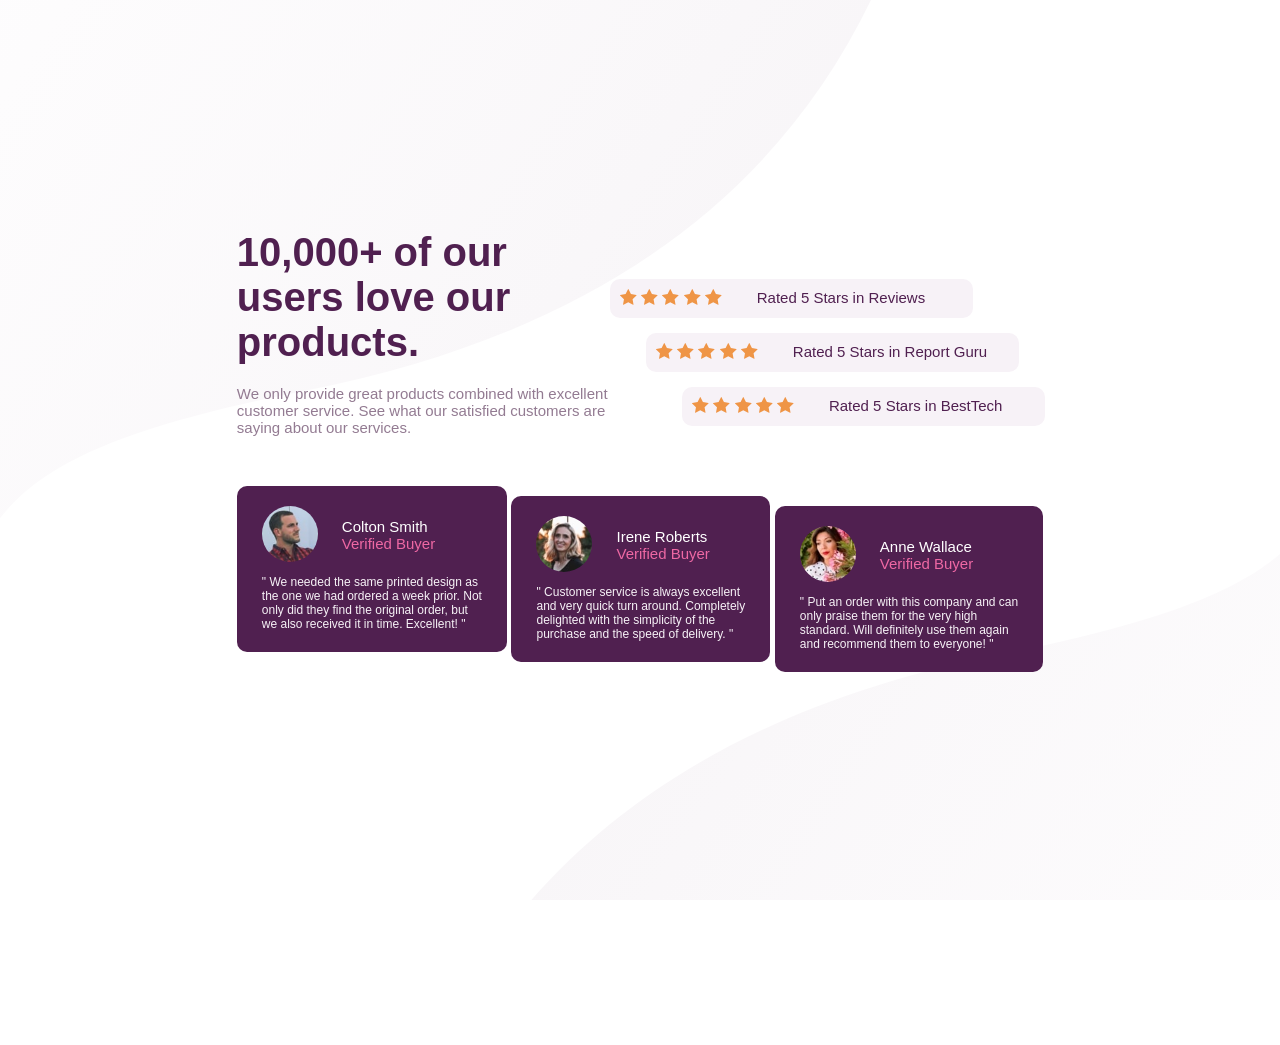
<file: index.html>
<!DOCTYPE html>
<html lang="en">
  <head>
    <meta charset="UTF-8" />
    <meta name="viewport" content="width=device-width, initial-scale=1.0" />
    <!-- displays site properly based on user's device -->

    <link
      rel="icon"
      type="png"
      sizes="32x32"
      href="favicon-32x32.png"
    />

    <title>Frontend Mentor | Social proof section</title>

    <!-- Feel free to remove these styles or customise in your own stylesheet 👍 -->
    <style>
      .attribution {
        font-size: 11px;
        text-align: center;
      }
      .attribution a {
        color: hsl(228, 45%, 44%);
      }
    </style>
    <link rel="stylesheet" href="style.css">
  </head>
  <body>
    <div class="background">

      <div class="top">
        <img src="bg-pattern-top-desktop.svg" alt="">
      </div>
      <div class="bottom">
        <img src="bg-pattern-bottom-desktop.svg" alt="">
      </div>

    </div>
    
    <div class="main">
      <div class="Above">
        <div class="left">
          <div class="main_statment">
            10,000+ of our </br>users love our</br> products.
          </div>
          <div class="moto">
            We only provide great products combined with excellent </br>customer service.
            See what our satisfied customers are</br> saying about our services.
          </div>

        </div>
        
        
        <div class="right">
          <div class="rating" id="rating-1">
            <div class="star">
              <img src="icon-star.svg" alt="a golden star">
              <img src="icon-star.svg" alt="a golden star">
              <img src="icon-star.svg" alt="a golden star">
              <img src="icon-star.svg" alt="a golden star">
              <img src="icon-star.svg" alt="a golden star">
            </div>
            Rated 5 Stars in Reviews
          </div>
          <div class="rating" id="rating-2">
            <div class="star">
              <img src="icon-star.svg" alt="a golden star">
              <img src="icon-star.svg" alt="a golden star">
              <img src="icon-star.svg" alt="a golden star">
              <img src="icon-star.svg" alt="a golden star">
              <img src="icon-star.svg" alt="a golden star">
            </div>
            Rated 5 Stars in Report Guru
          </div>
          <div class="rating" id="rating-3">
            <div class="star">
              <img src="icon-star.svg" alt="a golden star">
              <img src="icon-star.svg" alt="a golden star">
              <img src="icon-star.svg" alt="a golden star">
              <img src="icon-star.svg" alt="a golden star">
              <img src="icon-star.svg" alt="a golden star">
            </div>
            Rated 5 Stars in BestTech
          </div>
        </div>
        
      </div>

      <div class="Below">
      <div id="comment-1" class="comment">
        <div class="head">
          <div class="img">
            <img src="image-colton.jpg" alt="a man smiling with a red and black shirt on.">
          </div>
          <div class="name">
            Colton Smith  
            <div class="verify">Verified Buyer</div>
          </div>
        </div>
        <div class="words">
          "  We needed the same printed design as</br> the one we had ordered a week prior.
          Not </br>only did they find the original order, but</br> we also received it in time.
          Excellent!  "
        </div> 
      </div>
        
      <div id="comment-2" class="comment">
        <div class="head">
          <div class="img"><img src="image-irene.jpg" alt="blond women standing in a filed of grass"></div>
          <div class="name">
            Irene Roberts
            <div class="verify">Verified Buyer</div>
          </div>
        </div>
        <div class="words">
          "  Customer service is always excellent </br>and very quick turn around. Completely</br>
          delighted with the simplicity of the</br> purchase and the speed of delivery.  " 
        </div>
      </div>

      <div id="comment-3" class="comment">
        <div class="head">
          <div class="img">
            <img src="image-anne.jpg" alt="a woment stanging next to a blososming flower">
          </div>
          <div class="name">
            Anne Wallace 
            <div class="verify">Verified Buyer</div>
          </div>
        </div>
        <div class="words">
          "  Put an order with this company and can</br> only praise them for the very high</br>
          standard. Will definitely use them again</br> and recommend them to everyone!  "
        </div>
      </div>
    </div>
  </div>
    
  </body>
</html>
</file>
<file: style.css>
html,body{
   position: relative;
   margin: 0;
   padding: 0;
   width: 100%;
   height: 100%;
   font-family: 'Franklin Gothic Medium', 'Arial Narrow', Arial, sans-serif;
   font-size: 15px;
   overflow: hidden;
}
 .background{
    position: absolute;
    z-index: 1;
    display: flex; 
    height: 100vh;
    width: 100vw; 
    box-sizing: border-box;  
 }
 .background img{
   height: 100%;
   object-fit: cover;
   display: block;
 }
  .background .top img{
   margin-left: -40%;
  }
  .background .bottom img{
   margin-left: -70%;
   margin-top: 10%;
  }



 .main{
   margin: 0;
   height:100%;
   width: 100%;
    position: absolute;
    z-index: 2;
    display: flex;
    align-items: center;
    justify-content: center;
    flex-direction: column;
    gap: 50px;
 }

 .Above{
   display: flex;
   flex-direction: row;
   justify-content: space-between;
   align-items: center;
   width: 63%;
 }

.main_statment{
   padding-bottom: 20px;
   color: hsl(300, 43%, 22%);
   font-size: 40px;
   font-weight: 700;
}
.moto{
   color: hsl(303, 10%, 53%);
}
.right{
   display: flex;
   gap: 15px;
   flex-direction: column;
   margin-top: 5%;
}
.right .rating{
   display: flex;
   gap: 35px;
   padding:10px;
   width: 95%;
   border-radius: 10px;
   color: hsl(300, 43%, 22%);
   background-color: hsl(300, 24%, 96%);
   
}

#rating-1{
   margin-left: -20%;
}
#rating-2{
   margin-left: -10%;
   padding-right: 20px;
}


 .Below{
   display: flex;
   flex-direction: row;
   justify-content: space-between;
   width: 63%;
 }

.comment{
   box-sizing: border-box;
   padding-left:25px;
   padding-right: 25px;
   padding-bottom:20px ;
   padding-top: 20px;
   border-radius: 10px;
   background-color: hsl(300, 43%, 22%);
   color: white;
   font-size: 12px;
   font-weight: 500;
   height: 90%;
}

.comment .head{
   display: flex;
   flex-direction: row;
   gap: 0px;
   justify-content: left;
   align-items: center;
   padding-bottom: 10px;
   font-size: 15px;
   font-weight: 300;
}
.head .img img{
   border-radius: 50px;
   max-width: 70%;
}
.verify{
   color: hsl(333, 80%, 67%);
}
.words{
   color: hsl(300, 24%, 96%);
}
#comment-2{
   margin-top: 10px;
}
#comment-3{
   margin-top: 20px;
}
@media (max-width: 1250px) {
   .Above{
      width: 75%;
   }
   .Below{
      width: 75%;
   }
}
@media (max-width: 1100px) {
   .Above{
      width: 80%;
   }
   .Below{
      width: 80%;
   }
}
@media (max-width: 990px) {
   .Above{
      width: 90%;
   }
   .Below{
      width: 90%;
   }
}
@media (max-width: 900px) {
   .Above{
      width: 95%;
   }
   .Below{
      width: 95%;
   }
}


@media (max-width: 820px) {
   body{
   overflow-y:scroll;
   height: 100vh;
}
.main{
   margin-top: 200px;
   gap: 0px;
   padding-top: 100px;
}
.right{
   width: 100%;
}
   #rating-1,#rating-2,#rating-3{
      flex-direction: column;
      margin: 0px;
      gap: 10px;
      width: 90%;
      height: 100%;
      padding: 30px;
   }
   .words{
      text-align: center;
      text-align: justify;
   }

   .Below{
      flex-direction: column;
      justify-content: center;
      align-items: center;
      width: 100%;
      padding-bottom: 80px;

   }
   .comment{
      height: 100%;
      width: 90%;
   }
   .comment .words{
      text-align: center;
      font-size: 20px;
   }
   .Above{
      flex-direction: column;
      width: 90%;
      align-items: center;
      justify-content: center;
      text-align: center;
      padding-bottom: 5%;
      margin-top: 60%
   }
}
</file>
